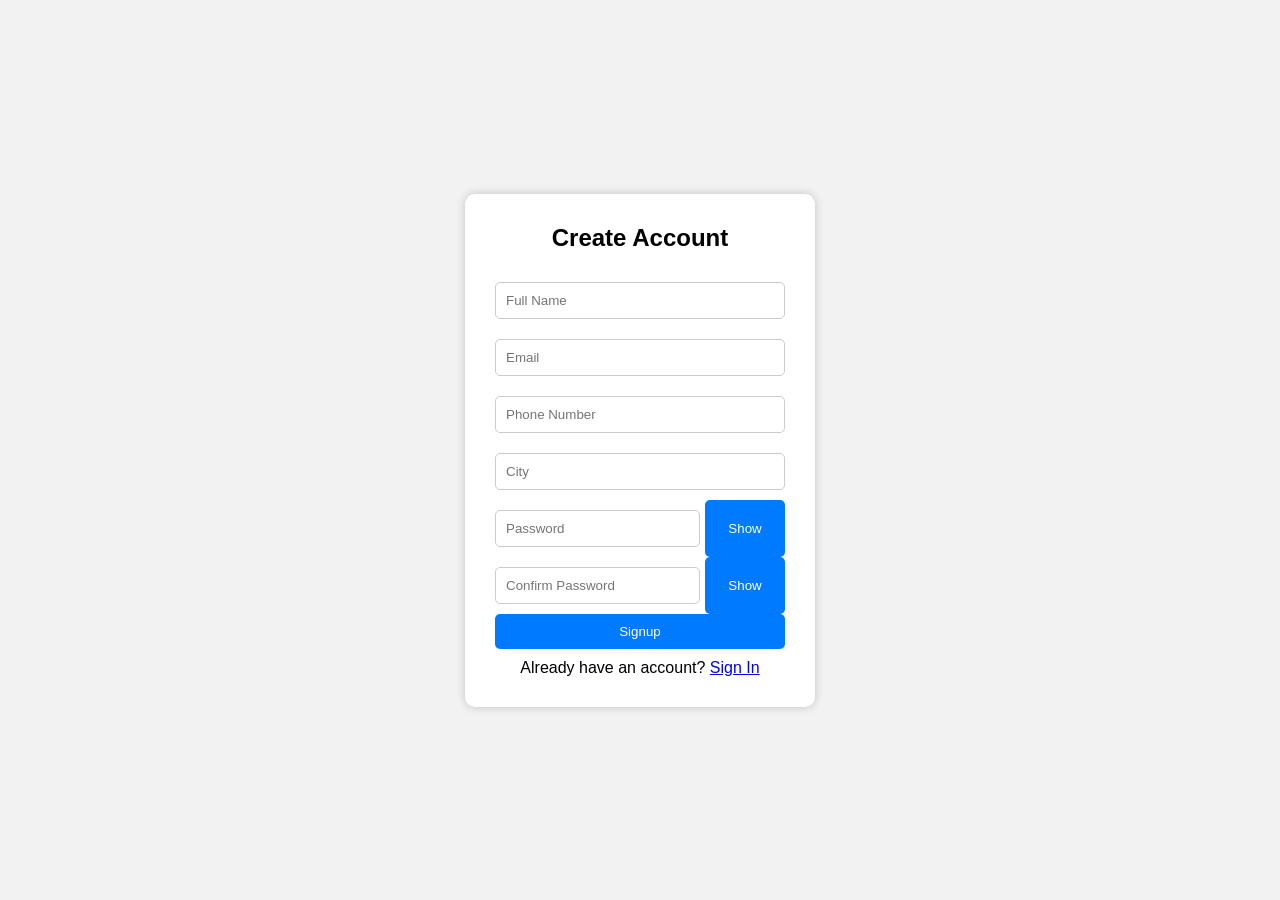
<file: index.html>
<!DOCTYPE html>
<html lang="en">
<head>
<meta charset="UTF-8">
<meta name="viewport" content="width=device-width, initial-scale=1.0">
<title>Signup</title>

<link rel="stylesheet" href="css/style.css">

</head>

<body>

<div class="container">

<h2>Create Account</h2>

<form id="signupForm">

<input type="text" id="name" placeholder="Full Name">
<span class="error" id="nameError"></span>

<input type="email" id="email" placeholder="Email">
<span class="error" id="emailError"></span>

<input type="text" id="phone" placeholder="Phone Number">
<span class="error" id="phoneError"></span>

<input type="text" id="city" placeholder="City">
<span class="error" id="cityError"></span>

<div class="password-box">
<input type="password" id="password" placeholder="Password">
<button type="button" onclick="togglePassword('password')">Show</button>
</div>
<span class="error" id="passwordError"></span>

<div class="password-box">
<input type="password" id="confirmPassword" placeholder="Confirm Password">
<button type="button" onclick="togglePassword('confirmPassword')">Show</button>
</div>
<span class="error" id="confirmError"></span>

<button type="submit">Signup</button>

<p>Already have an account? <a href="SignIn.html">Sign In</a></p>

</form>

</div>

<script src="js/index.js"></script>

</body>
</html>
</file>
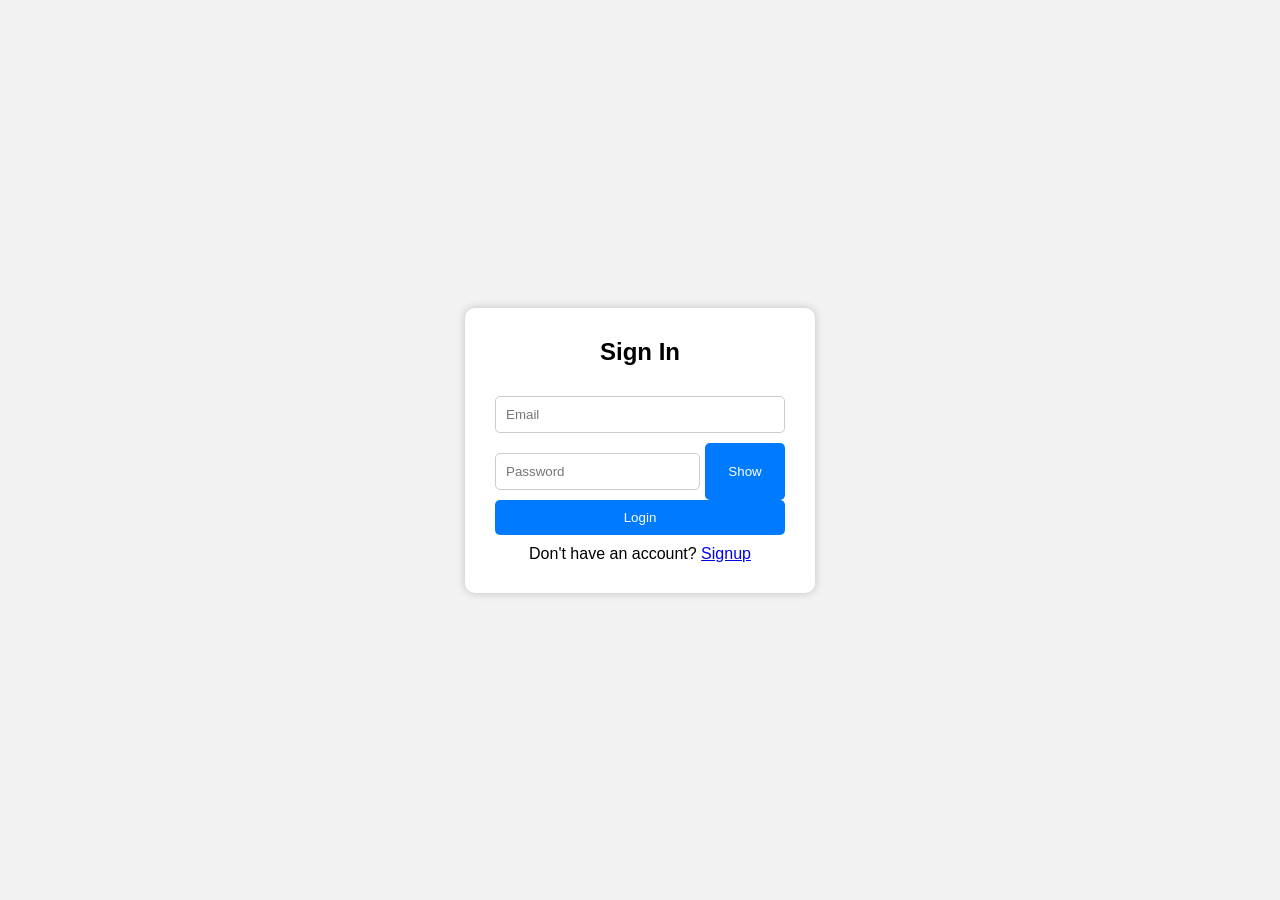
<file: SignIn.html>
<!DOCTYPE html>
<html lang="en">
<head>

<meta charset="UTF-8">
<meta name="viewport" content="width=device-width, initial-scale=1.0">
<title>Sign In</title>

<link rel="stylesheet" href="css/style.css">

</head>

<body>

<div class="container">

<h2>Sign In</h2>

<form id="signinForm">

<input type="email" id="loginEmail" placeholder="Email">
<span class="error" id="loginEmailError"></span>

<div class="password-box">
<input type="password" id="loginPassword" placeholder="Password">
<button type="button" onclick="togglePassword('loginPassword')">Show</button>
</div>

<span class="error" id="loginPasswordError"></span>

<button type="submit">Login</button>

<p>Don't have an account? <a href="SignUp.html">Signup</a></p>

</form>

</div>

<script src="js/index.js"></script>

</body>
</html>
</file>
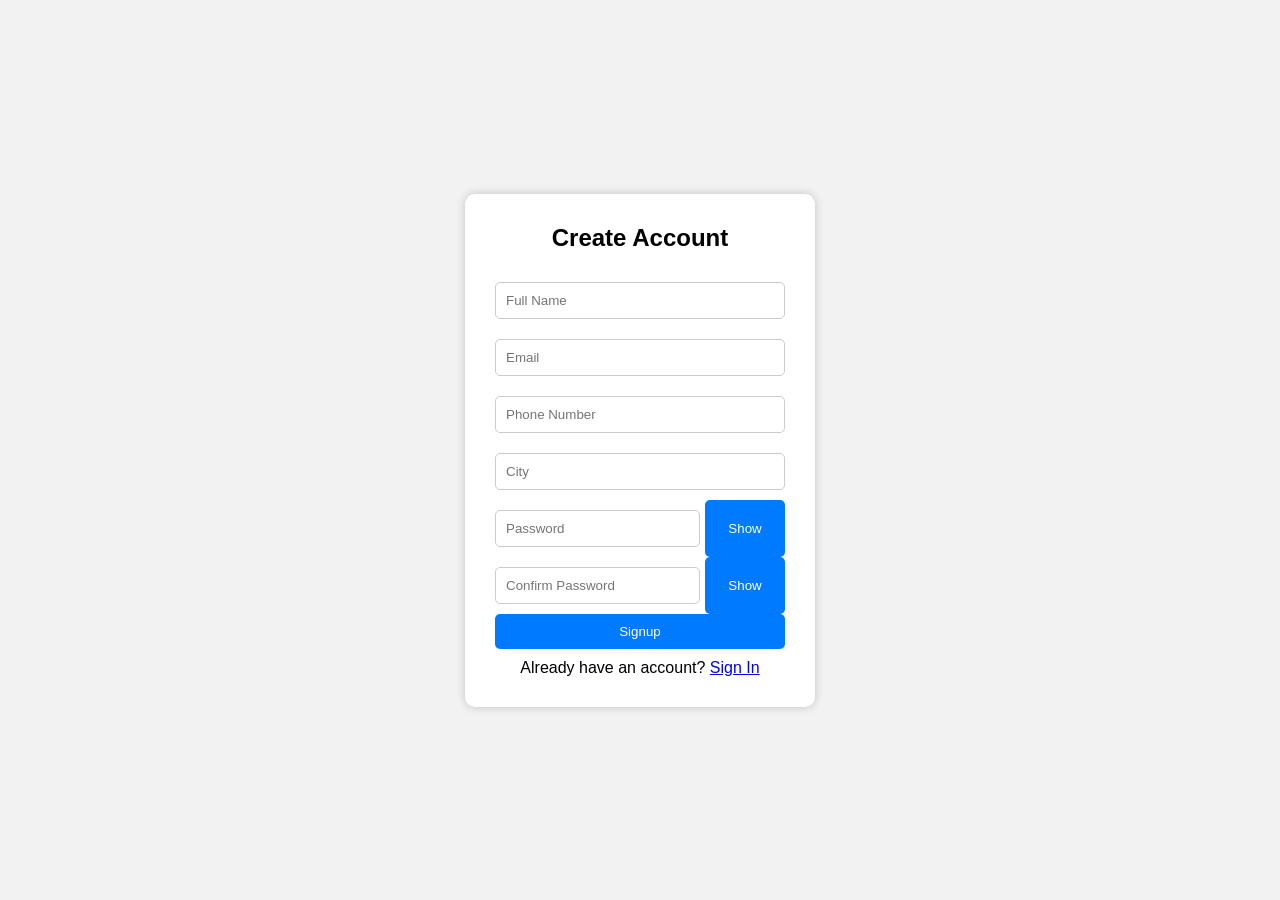
<file: SignUp.html>
<!DOCTYPE html>
<html lang="en">
<head>
<meta charset="UTF-8">
<meta name="viewport" content="width=device-width, initial-scale=1.0">
<title>Signup</title>

<link rel="stylesheet" href="css/style.css">

</head>

<body>

<div class="container">

<h2>Create Account</h2>

<form id="signupForm">

<input type="text" id="name" placeholder="Full Name">
<span class="error" id="nameError"></span>

<input type="email" id="email" placeholder="Email">
<span class="error" id="emailError"></span>

<input type="text" id="phone" placeholder="Phone Number">
<span class="error" id="phoneError"></span>

<input type="text" id="city" placeholder="City">
<span class="error" id="cityError"></span>

<div class="password-box">
<input type="password" id="password" placeholder="Password">
<button type="button" onclick="togglePassword('password')">Show</button>
</div>
<span class="error" id="passwordError"></span>

<div class="password-box">
<input type="password" id="confirmPassword" placeholder="Confirm Password">
<button type="button" onclick="togglePassword('confirmPassword')">Show</button>
</div>
<span class="error" id="confirmError"></span>

<button type="submit">Signup</button>

<p>Already have an account? <a href="SignIn.html">Sign In</a></p>

</form>

</div>

<script src="js/index.js"></script>

</body>
</html>
</file>
<file: css/style.css>
*{
margin:0;
padding:0;
box-sizing:border-box;
font-family:Arial;
}

body{
display:flex;
justify-content:center;
align-items:center;
height:100vh;
background:#f2f2f2;
}

.container{
background:white;
padding:30px;
width:350px;
border-radius:10px;
box-shadow:0 0 10px rgba(0,0,0,0.2);
}

h2{
text-align:center;
margin-bottom:20px;
}

input{
width:100%;
padding:10px;
margin:10px 0;
border:1px solid #ccc;
border-radius:5px;
}

button{
width:100%;
padding:10px;
background:#007bff;
color:white;
border:none;
border-radius:5px;
cursor:pointer;
}

button:hover{
background:#0056b3;
}

.password-box{
display:flex;
}

.password-box input{
flex:1;
}

.password-box button{
width:80px;
margin-left:5px;
}

.error{
color:red;
font-size:12px;
}

p{
text-align:center;
margin-top:10px;
}

/* Responsive */

@media(max-width:768px){
.container{
width:90%;
}
}
</file>
